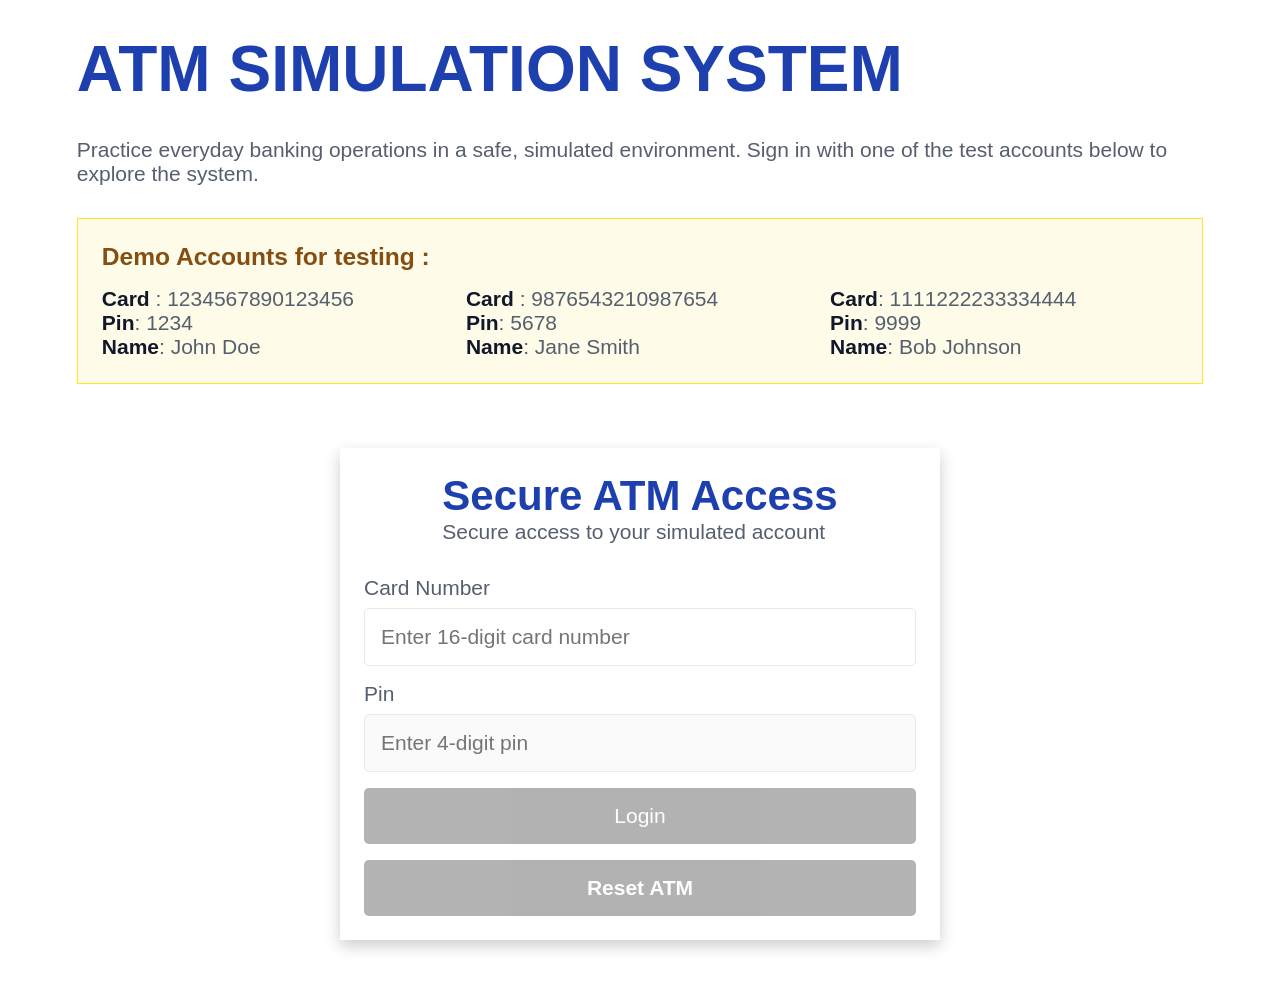
<file: index.html>
<!DOCTYPE html>
<html lang="en">
<head>
    <meta charset="UTF-8">
    <meta name="viewport" content="width=device-width, initial-scale=1.0">
    <title>ATM stimulator system</title>
    
    <!-- <style>
         *{
            margin: 0;
            padding: 0;
            box-sizing: border-box;
        }
        body{
            width: 100%;
            font-size: 21px;
            font-family: 'Segoe UI', Tahoma, Geneva, Verdana, sans-serif;
            color: #555F6E;
            font-weight: 500;
        }
        .wrapper{
            display: flex;
            flex-direction: column;
            width: 100%;
            gap: 2rem;
            padding: 2rem 10rem;
        }

        .header{
            color: #1E40AF;
            font-size: xx-large;
            font-weight: bolder;
        }
        .flex-container{
            width: 100%;
            border: 1px solid #ffe62c;
            display: flex;
            flex-direction: column;
            padding: 1.5rem 10rem 1.5rem 1.5rem;
            gap: 1rem;
            background-color: #FEFCE8;
        }
        .flex-child{
            width: 100%;
            display: flex;
            gap: 1rem;
            justify-content: space-between;
        }
        .flex-container h3 {
            color: #854E12;
        }
        .bold{
            font-weight: bolder;
            color: #11182B;
        }
        .container{
            width: 100%;
            display: flex;
            flex-direction: column;
            padding: 2rem 8rem;
            gap: 2rem;
            /* border: 1px solid black; */
        }
        .card{
            width: 50%;
            border: none;
            display: flex;
            flex-direction: column;
            justify-content: space-between;
            margin: auto;
            align-items: center;
            padding: 1.5rem;
            box-shadow: 0 6px 15px rgba(0, 0, 0, 0.2);
            gap: 1rem;
        }
        .card h1{
            color: #1E40AF;
        }
        .flex1{
            display: flex;
            flex-direction: column;
            /* justify-content: center;
            align-items: center; */
            gap: 0.5rem;
        }
        .flex1 input{
            padding: 1rem;
            width: 500px;
            border: 0.1px thin #E8EAED;
            border-radius: 5px;
        }
        .button-container{
            width: 500px;
        }
        #loginButton{
            background-color: blue;
            color: white;
            padding: 1rem;
            width: 500px;
            border-radius: 5px;
        }
        #loginButton:disabled{
            background-color: gray;
            cursor: not-allowed;
            opacity: 0.6;
        }
        #resetButton{
            background-color: green;
            color: white; 
            font-weight: bold;
            padding: 1rem;
            width: 500px;
            border-radius: 5px;
        }
        #resetButton:disabled{
            background-color: gray;
            cursor: not-allowed;
            opacity: 0.6;
        }
        .displayErrorMessages {
            width: 100%;
            max-width: 100%;
            min-height: 30px;
            padding: 0.7rem;
            border-radius: 5px;
            font-size: 16px;
            font-weight: 600;
            color: #991B1B;
            background-color: #FEF2F2;
            border: 1px solid #FECACA;
            text-align: center;
        } 
        .displaySuccessMessages{
            width: 100%;
            max-width: 100%; 
            min-height: 30px; 
            padding: 0.7rem; 
            border-radius: 5px; 
            font-size: 16px; 
            font-weight: 600; 
            color: #166534; 
            background-color: #F0FDF4; 
            border: 1px solid #BBF7D0; 
            text-align: center; 
        } 

        /* =========================
   TABLET RESPONSIVENESS
========================= */

@media (max-width: 1024px) {

    .wrapper {
        padding: 2rem 5%;
    }

    .flex-container {
        padding: 1.5rem;
    }

    .flex-child {
        gap: 1.5rem;
    }

    .card {
        max-width: 600px;
    }

    #loginButton,
    #resetButton {
        width: 28rem;
    }
}


/* =========================
   SMALL TABLET
========================= */

@media (max-width: 768px) {

    .wrapper {
        padding: 1.5rem 4%;
        gap: 1.5rem;
    }

    .header h1 {
        font-size: 1.8rem;
    }

    .flex-container {
        padding: 1.25rem;
    }

    .flex-child {
        flex-direction: column;
        gap: 1rem;
    }

    .flex-child > div {
        width: 100%;
    }

    .container {
        padding: 1rem 0;
    }

    .card {
        width: 100%;
        max-width: 600px;
        padding: 1.5rem;
    }

    .flex1 {
        max-width: 500px;
    }

    .button-container {
        width: 100%;
        max-width: 500px;
    }

    #loginButton,
    #resetButton {
        width: 100%;
    }
}


/* =========================
   MOBILE
========================= */

@media (max-width: 600px) {

    body {
        font-size: 16px;
    }

    .wrapper {
        padding: 1rem;
        gap: 1.25rem;
    }

    .header h1 {
        font-size: 1.5rem;
    }

    .wrapper > div:nth-child(2) p {
        line-height: 1.5;
    }

    .flex-container {
        padding: 1rem;
        gap: 1rem;
    }

    .flex-container h3 {
        font-size: 1.1rem;
    }

    .flex-child {
        gap: 1rem;
    }

    .flex-child > div {
        width: 100%;
    }

    .container {
        padding: 0;
    }

    .card {
        width: 100%;
        padding: 1.25rem;
        gap: 1rem;
    }

    .card h1 {
        font-size: 1.5rem;
    }

    .flex1 {
        width: 100%;
        max-width: none;
    }

    .flex1 input {
        width: 100%;
    }

    /* Keep buttons large on mobile */
    #loginButton,
    #resetButton {
        width: 100%;
        
        padding: 0.9rem;
    }

    .displayErrorMessages,
    .displaySuccessMessages {
        width: 100%;
        max-width: 500px;
    }
}


/* =========================
   SMALL MOBILE PHONES
========================= */

@media (max-width: 400px) {

    .wrapper {
        padding: 0.8rem;
    }

    .header h1 {
        font-size: 1.3rem;
    }

    .flex-container {
        padding: 0.9rem;
    }

    .card {
        padding: 1rem;
    }

    .card h1 {
        font-size: 1.35rem;
    }

    #loginButton,
    #resetButton {
        width: 100%;
        padding: 0.85rem;
    }

    .displayErrorMessages,
    .displaySuccessMessages {
        font-size: 14px;
    }
}
    </style> -->
    <style>
        * {
    margin: 0;
    padding: 0;
    box-sizing: border-box;
}

body {
    width: 100%;
    font-size: 21px;
    font-family: 'Segoe UI', Tahoma, Geneva, Verdana, sans-serif;
    color: #555F6E;
    font-weight: 500;
}

.wrapper {
    display: flex;
    flex-direction: column;
    width: 100%;
    max-width: 1400px;      /* stops it sprawling on huge monitors */
    margin: 0 auto;         /* centres the whole page */
    gap: 2rem;
    padding: 2rem clamp(1rem, 6vw, 10rem);  /* fluid padding */
}

.header {
    color: #1E40AF;
    font-size: xx-large;
    font-weight: bolder;
}

.flex-container {
    width: 100%;
    border: 1px solid #ffe62c;
    display: flex;
    flex-direction: column;
    padding: 1.5rem;        /* was 1.5rem 10rem 1.5rem 1.5rem */
    gap: 1rem;
    background-color: #FEFCE8;
}

.flex-child {
    width: 100%;
    display: flex;
    flex-wrap: wrap;        /* lets demo accounts wrap instead of squash */
    gap: 1rem;
    justify-content: space-between;
}

.flex-child > div {
    min-width: 260px;       /* wrap point for the demo cards */
    flex: 1;
}

.flex-container h3 { color: #854E12; }
.bold { font-weight: bolder; color: #11182B; }

.container {
    width: 100%;
    display: flex;
    flex-direction: column;
    padding: 2rem 0;        /* was 2rem 8rem — the 8rem was the killer */
    gap: 2rem;
}

.card {
    width: 100%;            /* ← was 50% */
    max-width: 600px;       /* ← the real width control */
    margin: 0 auto;
    border: none;
    display: flex;
    flex-direction: column;
    justify-content: space-between;
    align-items: center;
    padding: 1.5rem;
    box-shadow: 0 6px 15px rgba(0, 0, 0, 0.2);
    gap: 1rem;
}

.card h1 { color: #1E40AF; }

.flex1 {
    width: 100%;            /* ← was unset */
    display: flex;
    flex-direction: column;
    gap: 0.5rem;
}

.flex1 input {
    padding: 1rem;
    width: 100%;            /* ← was 500px */
    border: 1px solid #E8EAED;   /* 'thin' + '0.1px' was invalid */
    border-radius: 5px;
    font-size: inherit;
}

.button-container {
    width: 100%;            /* ← was 500px */
}

#loginButton,
#resetButton {
    width: 100%;            /* ← was 500px */
    padding: 1rem;
    border: none;
    border-radius: 5px;
    font-size: inherit;
    cursor: pointer;
}

#loginButton {
    background-color: blue;
    color: white;
}

#resetButton {
    background-color: green;
    color: white;
    font-weight: bold;
}

#loginButton:disabled,
#resetButton:disabled {
    background-color: gray;
    cursor: not-allowed;
    opacity: 0.6;
}

.displayErrorMessages,
.displaySuccessMessages {
    width: 100%;
    min-height: 30px;
    padding: 0.7rem;
    border-radius: 5px;
    font-size: 16px;
    font-weight: 600;
    text-align: center;
}

.displayErrorMessages {
    color: #991B1B;
    background-color: #FEF2F2;
    border: 1px solid #FECACA;
}

.displaySuccessMessages {
    color: #166534;
    background-color: #F0FDF4;
    border: 1px solid #BBF7D0;
}

@media (max-width: 768px) {
    .wrapper { gap: 1.5rem; }
    .flex-child { flex-direction: column; }
    .flex-child > div { min-width: 0; }
}

@media (max-width: 600px) {
    body { font-size: 16px; }
    .wrapper { padding: 1rem; gap: 1.25rem; }
    .header h1 { font-size: 1.5rem; }
    .card { padding: 1.25rem; }
    .card h1 { font-size: 1.5rem; }
    .flex-container h3 { font-size: 1.1rem; }
}

@media (max-width: 400px) {
    .wrapper { padding: 0.8rem; }
    .header h1 { font-size: 1.3rem; }
    .card { padding: 1rem; }
    .card h1 { font-size: 1.35rem; }
    .displayErrorMessages,
    .displaySuccessMessages { font-size: 14px; }
}
    </style>
</head>
<body>
    <div class="wrapper">
        <div class="header">
            <h1>ATM SIMULATION SYSTEM</h1>
        </div>
        <div>
            <p>
                Practice everyday banking operations in a safe, simulated environment. Sign in with one of the test accounts below to explore the system.
            </p>
        </div>
        <div class="flex-container">
            <div>
                <h3>Demo Accounts for testing :</h3>
            </div>
            <div class="flex-child">
                <div>
                    <p><span class="bold">Card</span> : 1234567890123456</p>
                    <p><span class="bold">Pin</span>: 1234</p>
                    <p><span class="bold">Name</span>: John Doe</p>
                </div>
                <div>
                    <p><span class="bold">Card</span> : 9876543210987654</p>
                    <p><span class="bold">Pin</span>: 5678</p>
                    <p><span class="bold">Name</span>: Jane Smith</p>
                </div>
                <div>
                    <p><span class="bold">Card</span>: 1111222233334444</p>
                    <p><span class="bold">Pin</span>: 9999</p>
                    <p><span class="bold">Name</span>: Bob Johnson</p>
                </div>
            </div>
        </div>
        <div class="container">
            <div class="card">
                <div>
                    <h1>Secure ATM Access</h1>
                    <p>Secure access to your simulated account</p>
                </div>
                <div>
                    <p id="message"></p>
                </div>
                <div class="flex1">
                    <label for="cardNumber"> Card Number</label>
                    <input 
                        type="text" 
                        placeholder="Enter 16-digit card number" 
                        name="card"
                        id="cardNumber"
                        maxlength="16"
                    >
                </div>
                <div class="flex1">
                    <label for="password">Pin</label>
                    <input 
                        type="text"
                        placeholder="Enter 4-digit pin"
                        name="pin"
                        id="password"
                        maxlength="4"
                    >
                </div>
                <div class="button-container">
                    <button id="loginButton">Login</button>
                </div>
                <div class="button-container">
                    <button id="resetButton">Reset ATM </button>
                </div>
            </div>
        </div>
    </div>
</body>
<script src="script.js"></script>
</html>
</file>
<file: style.css>
*{
    margin: 0;
    padding: 0;
    box-sizing: border-box;
}
body{
    width: 100%;
    font-size: 21px;
    font-family: 'Segoe UI', Tahoma, Geneva, Verdana, sans-serif;
    color: #555F6E;
    font-weight: 500;
}
.wrapper{
    width: 100%;
    display: flex;
    flex-direction: column;
    gap: 2rem;
    /* margin: 1rem; */
    padding: 2rem 10rem;
}
.flex-container{
    width: 100%;
    border: 1px solid #ffe62c;
    display: flex;
    flex-direction: column;
    padding: 1.5rem 10rem 1.5rem 1.5rem;
    gap: 1rem;
    background-color: #FEFCE8;
}
.flex-child{
    width: 100%;
    display: flex;
    gap: 1rem;
    justify-content: space-between;
    
}
.container{
    width: 100%;
    display: flex;
    flex-direction: column;
    padding: 2rem 8rem;
    gap: 2rem;
    
}
.header{
    color: #1E40AF;
    font-size: xx-large;
    font-weight: bolder;
}
.flex-container h3 {
    color: #854E12;
}
.bold{
    font-weight: bolder;
    color: #11182B;
}

.sub-container{
    width: 100%;
    border: none;
    display: flex;
    justify-content: space-between;
    align-items: center;
    padding: 1.5rem;
    box-shadow: 0 6px 15px rgba(0, 0, 0, 0.2);
}
.sub-container h2{
    color: #11182B;
}
.sub-container button {
    width: 7rem;
    padding: 0.8rem;
    border-radius: 7px;
    background-color: #DC2626;
    border: none;
    color: white;
    font-size: 18px;
    font-weight: bold;
}
.card-container{
    
    width: 100%;
    display: flex;
    gap: 1.51rem;  
    flex-wrap: wrap;
    font-size: 22px;
}
.card {
    
    width: 32%;
    display: flex;
    flex-direction: column;
    padding: 1.5rem;
    gap: 2rem;
    box-shadow: 0 6px 15px rgba(0, 0, 0, 0.2);
}
.form{
    width: 100%;
    display: flex;
    flex-direction: column;
    gap: 1rem;
}
.card h3{
    color: #11182B;
}
.card-container button {
    width: 20rem;
    padding: 0.8rem;
    border-radius: 7px;
    
    border: none;
    color: white;
    font-size: 18px;
    font-weight: bold;
}
#balance-button {
    background-color: #16A34A;
}
#deposit-button{
    background-color: #2563EB;
}
#withdraw-button{
    background-color: #EA580C;
}
#changePin-button {
    background-color: #9333EA;
}
.card div {
    display: flex;
    flex-direction: column;
    gap: 1.5rem;
}
.form input {
    padding: 0.8rem;
    width: 320px;
    border: 0.1px thin #E8EAED;
    border-radius: 5px;
}
#withdraw-button:disabled{
    background-color: gray;
    cursor: not-allowed;
    opacity: 0.6;
}

#changePin-button:disabled{
    background-color: gray;
    cursor: not-allowed;
    opacity: 0.6;
        }
#deposit-button:disabled{
    background-color: gray;
    cursor: not-allowed;
    opacity: 0.6;
}
.caption{
    caption-side: top;
    text-align: left;
    padding: 0.6rem;
    font-weight: bold;
    font-size: 1.3rem;
}
.table-wrapper {
    width: 100%;
    
    overflow-x: auto; 
    
}
#table-wrap {
    width: 100%;
    padding: 0.6rem;
}

#myTable {
    width: 100%;
    border-collapse: collapse;
}

#myTable th,
#myTable td {
    padding: 1rem;
    text-align: left;
}

.table-scroll {
    width: 100%;
    overflow-x: auto;
} 

#myTable,
#myTable th,
#myTable td {
    border: 1px solid #ddd;
} 

.displayErrorMessages {
    width: 100%;
    max-width: 100%;
    min-height: 30px;
    padding: 0.7rem;
    border-radius: 5px;
    font-size: 18px;
    font-weight: 600;
    color: #991B1B;
    background-color: #FEF2F2;
    border: 1px solid #FECACA;
    text-align: center;
} 
.displaySuccessMessages{
    width: 100%;
    max-width: 100%;
    min-height: 30px;
    padding: 0.7rem;
    border-radius: 5px;
    font-size: 20px;
    font-weight: 600; 
    color: #166534; 
    background-color: #F0FDF4; 
    border: 1px solid #BBF7D0; 
    text-align: center; 
} 



/* Large tablets and laptops */
@media (max-width: 1575px) {
    .wrapper        { padding: 2rem 4rem; }
    .container      { padding: 2rem 3rem; }
    .flex-container { padding: 1.5rem; }
    .card           { width: 48%; }
    .card-container button { width: 100%; }
    .form input            { width: 100%; }
}
@media (max-width: 1200px) {

    .wrapper{
        padding: 2rem 4rem;
    }

    .container{
        padding: 2rem 3rem;
    }

    .flex-container{
        padding: 1.5rem;
    }

    .card{
        width: 48%;
    }

    .card-container button{
        width: 100%;
    }

    .form input{
        width: 100%;
    }

}


/* Tablets */
@media (max-width: 992px){

    .wrapper{
        padding: 1.5rem;
    }

    .container{
        padding: 0;
    }

    .flex-child{
        flex-direction: column;
        gap: 1.5rem;
    }

    .card{
        width: 100%;
    }

    .card-container button{
        width: 100%;
    }

    .form input{
        width: 100%;
    }

}


/* Phones */
@media (max-width: 768px){

    body{
        font-size:18px;
    }

    .header{
        font-size:1.8rem;
    }

    .sub-container{
        flex-direction: column;
        align-items:flex-start;
        gap:1rem;
    }

    .sub-container button{
        width:100%;
    }

    .card-container{
        gap:1rem;
    }

    .card{
        width:100%;
        padding:1rem;
    }

    .card-container button{
        width:100%;
    }

    .form input{
        width:100%;
    }

}


/* Very small screens */
@media (max-width:480px){

    .wrapper{
        padding:1rem;
    }

    .flex-container{
        padding:1rem;
    }

    .container{
        gap:1rem;
    }

    .card{
        padding:1rem;
    }

    .sub-container{
        padding:1rem;
    }

    body{
        font-size:16px;
    }

    .header{
        font-size:1.5rem;
    }

}
</file>
